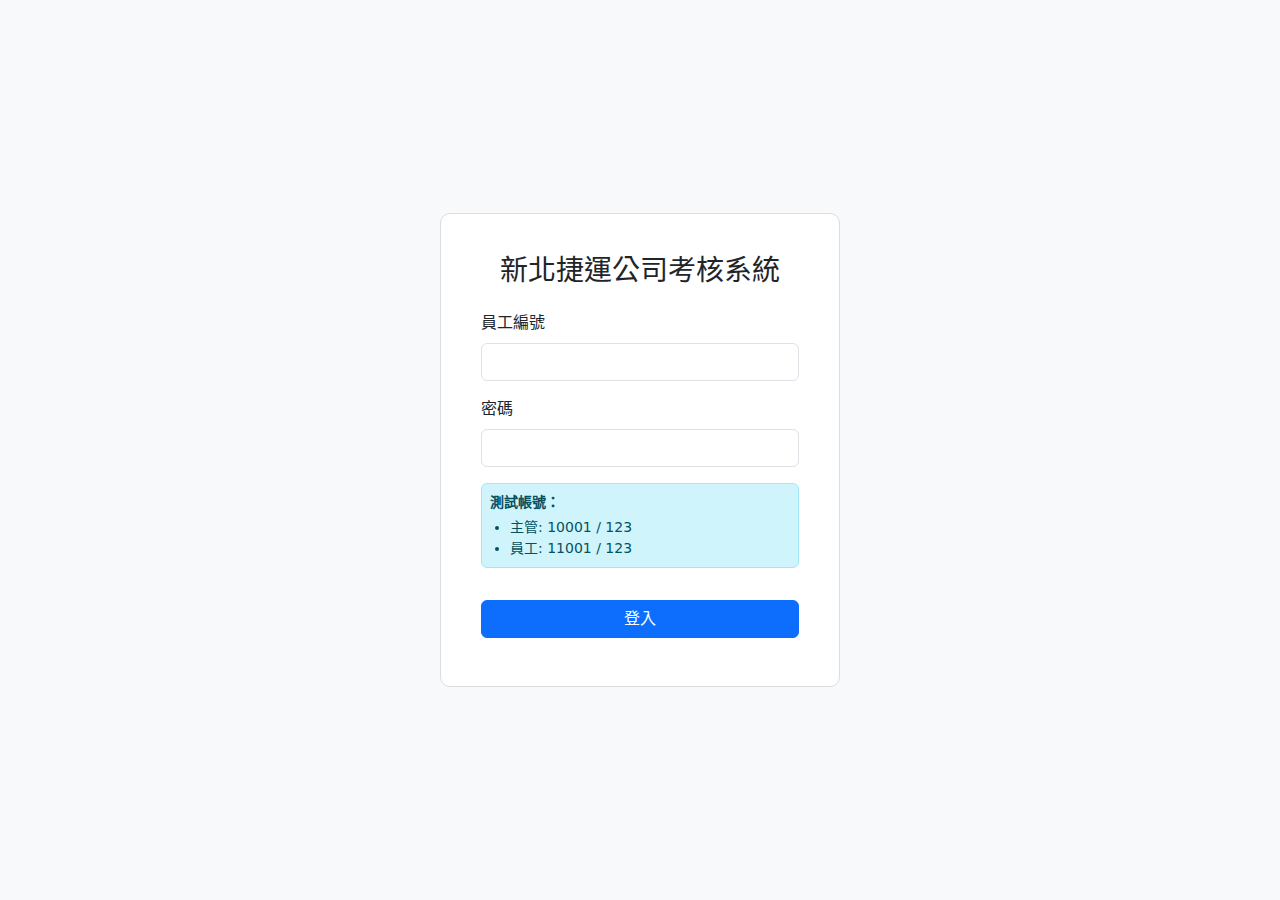
<file: index.html>
<!DOCTYPE html>
<html lang="zh-TW">
<head>
    <meta charset="UTF-8">
    <title>考核系統登入</title>
    <link rel="stylesheet" href="https://cdn.jsdelivr.net/npm/bootstrap@5.3.0/dist/css/bootstrap.min.css">
    <link rel="stylesheet" href="style.css">
    <style>
        .login-body { display: flex; align-items: center; justify-content: center; height: 100vh; background-color: #f8f9fa; }
        .login-card { width: 100%; max-width: 400px; padding: 40px; border: 1px solid #ddd; background: white; border-radius: 10px; }
    </style>
</head>
<body class="login-body">
    <div class="login-card">
        <h3 class="text-center mb-4">新北捷運公司考核系統</h3>
        <form id="login-form">
            <div class="mb-3">
                <label for="employeeId" class="form-label">員工編號</label>
                <input type="text" class="form-control" id="employeeId" required>
            </div>
             <div class="mb-3">
                <label for="password" class="form-label">密碼</label>
                <input type="password" class="form-control" id="password" required>
            </div>

            <div class="alert alert-info p-2 mt-3">
                <p class="mb-1 small"><strong>測試帳號：</strong></p>
                <ul class="mb-0 small" style="padding-left: 20px;">
                    <li>主管: 10001 / 123</li>
                    <li>員工: 11001 / 123</li>
                </ul>
            </div>

            <button type="submit" class="btn btn-primary w-100 mt-3">登入</button>
            <div id="error-message" class="text-danger mt-2"></div>
        </form>
    </div>

    <script src="https://code.jquery.com/jquery-3.6.0.js"></script>
    <script>
    const employeeDatabase = {
        "10001": { name: "主管Ａ", department: "管理部", title: "經理", role: "supervisor", password: "123"},
        "11001": { name: "員工A", department: "技術部", title: "工程師", role: "employee", password: "123" },
        "11002": { name: "陳怡君", department: "營運部", title: "管理師", role: "employee", password: "123" }
    };

    $('#login-form').on('submit', function(e) {
        e.preventDefault();
        let employeeId = $('#employeeId').val();
        let password = $('#password').val();
        let user = employeeDatabase[employeeId];

        if (user && user.password === password) {
            sessionStorage.setItem('loggedInUser', JSON.stringify({ id: employeeId, role: user.role, name: user.name }));
            window.location.href = 'homepage.html';
        } else {
            $('#error-message').text('員工編號或密碼錯誤');
        }
    });
    </script>
</body>
</html>
</file>
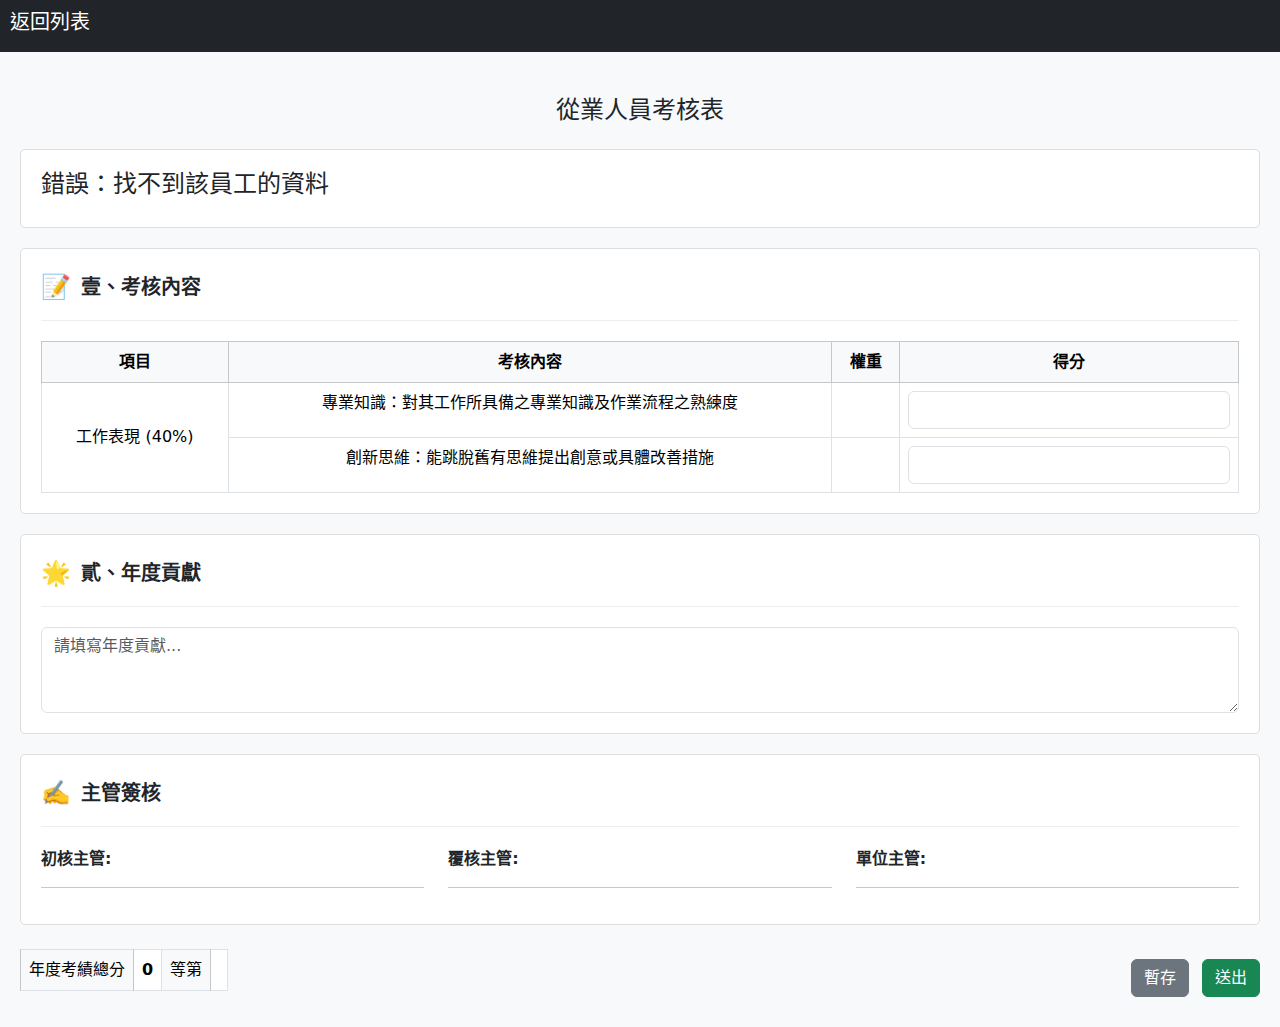
<file: appraisal_form.html>
<!DOCTYPE html>
<html lang="zh-TW">
<head>
    <meta charset="UTF-8">
    <meta name="viewport" content="width=device-width, initial-scale=1.0">
    <title>考核表單</title>
    <link rel="stylesheet" href="https://cdn.jsdelivr.net/npm/bootstrap@5.3.0/dist/css/bootstrap.min.css">
    <link rel="stylesheet" href="style.css">
</head>
<body>
    <div class="top-bar">
        <h5><a href="homepage.html">返回列表</a></h5>
    </div>
    <div class="main-container" style="display: block;">
        <div id="content">
            <h4 class="text-center my-4">從業人員考核表</h4>
            <div class="frame">
                <div class="frame-header">
                    <span class="header-icon">👤</span>
                    <span class="header-title">受評者基本資料</span>
                </div>
                <div class="frame-body">
                    <table class="table table-bordered mb-0">
                        <tbody>
                             <tr>
                                <td class="table-light">姓名</td><td id="emp-name"></td>
                                <td class="table-light">單位</td><td id="emp-department" colspan="3"></td>
                            </tr>
                            <tr>
                                <td class="table-light">員工編號</td><td id="emp-id"></td>
                                <td class="table-light">到職日期</td><td id="emp-hire-date"></td>
                                <td class="table-light">敘薪職等</td><td id="emp-level"></td>
                            </tr>
                            <tr>
                                <td class="table-light">差勤</td>
                                <td colspan="5">
                                    事假：<span id="leave-personal">0</span> 小時，
                                    病假：<span id="leave-sick">0</span> 小時
                                </td>
                            </tr>
                        </tbody>
                    </table>
                </div>
            </div>
            <div class="frame">
                <div class="frame-header">
                    <span class="header-icon">📝</span>
                    <span class="header-title">壹、考核內容</span>
                </div>
                <div class="frame-body">
                    <table class="table table-bordered text-center mb-0">
                        <thead class="table-light">
                            <tr><th>項目</th><th>考核內容</th><th>權重</th><th>得分</th></tr>
                        </thead>
                        <tbody>
                            <tr>
                                <td rowspan="5" class="align-middle">工作表現 (40%)</td>
                                <td>專業知識：對其工作所具備之專業知識及作業流程之熟練度</td>
                                <td></td><td><input type="number" class="form-control score-input"></td>
                            </tr>
                            <tr>
                                <td>創新思維：能跳脫舊有思維提出創意或具體改善措施</td>
                                <td></td><td><input type="number" class="form-control score-input"></td>
                            </tr>
                        </tbody>
                    </table>
                </div>
            </div>
            <div class="frame">
                <div class="frame-header">
                    <span class="header-icon">🌟</span><span class="header-title">貳、年度貢獻</span>
                </div>
                <div class="frame-body">
                    <textarea class="form-control" rows="3" placeholder="請填寫年度貢獻..."></textarea>
                </div>
            </div>
             <div class="frame">
                <div class="frame-header">
                    <span class="header-icon">✍️</span><span class="header-title">主管簽核</span>
                </div>
                <div class="frame-body">
                    <div class="row">
                        <div class="col-md-4"><strong>初核主管:</strong><hr></div>
                        <div class="col-md-4"><strong>覆核主管:</strong><hr></div>
                        <div class="col-md-4"><strong>單位主管:</strong><hr></div>
                    </div>
                </div>
            </div>
            <div class="row mt-4 align-items-center">
                <div class="col-md-8">
                    <table class="table table-bordered w-auto">
                       <tbody>
                           <tr>
                               <td class="table-light">年度考績總分</td>
                               <td id="total-score" class="text-center fw-bold">0</td>
                               <td class="table-light">等第</td>
                               <td id="final-grade" class="text-center fw-bold"></td>
                           </tr>
                       </tbody>
                    </table>
                </div>
                <div class="col-md-4 text-end">
                    <button class="btn btn-secondary">暫存</button>
                    <button class="btn btn-success ms-2">送出</button>
                </div>
            </div>
        </div>
    </div>

    <script src="https://code.jquery.com/jquery-3.6.0.js"></script>
    <script>
    $(document).ready(function() {
        const urlParams = new URLSearchParams(window.location.search);
        const employeeId = urlParams.get('employeeId');
        const employeeDatabase = {
            "11001": { name: "王小明", department: "技術部", title: "工程師", hireDate: "2021-03-15", level: "P3", personalLeave: 8, sickLeave: 16 },
            "11002": { name: "陳怡君", department: "營運部", title: "管理師", hireDate: "2023-08-01", level: "P2", personalLeave: 0, sickLeave: 4 }
        };
        const employeeData = employeeDatabase[employeeId];

        if (employeeData) {
            $('#emp-name').text(employeeData.name);
            $('#emp-department').text(employeeData.department + ' - ' + employeeData.title);
            $('#emp-id').text(employeeId);
            $('#emp-hire-date').text(employeeData.hireDate);
            $('#emp-level').text(employeeData.level);
            $('#leave-personal').text(employeeData.personalLeave);
            $('#leave-sick').text(employeeData.sickLeave);
        } else {
            $('.frame').first().html('<h4>錯誤：找不到該員工的資料</h4>');
        }

        function calculateScoreAndGrade() {
            let totalScore = 0;
            $('.score-input').each(function() {
                totalScore += parseFloat($(this).val()) || 0;
            });
            $('#total-score').text(totalScore);

            let grade = '';
            if (totalScore >= 90) { grade = '優'; }
            else if (totalScore >= 80) { grade = '甲'; }
            else if (totalScore >= 70) { grade = '乙'; }
            else if (totalScore >= 60) { grade = '丙'; }
            else if (totalScore > 0) { grade = '丁'; }
            $('#final-grade').text(grade);
        }
        $('.score-input').on('input', calculateScoreAndGrade);
    });
    </script>
</body>
</html>
</file>
<file: style.css>
/* 修正了 scrolling 問題並增加了 frame header 樣式 */
body {
    display: flex;
    flex-direction: column;
    margin: 0;
    min-height: 100vh;
}
.login-body { display: flex; align-items: center; justify-content: center; height: 100vh; background-color: #f8f9fa; }
.login-card { width: 100%; max-width: 400px; padding: 40px; border: 1px solid #ddd; background: white; border-radius: 10px; }

.top-bar {
    background:  #212529;
    color: white;
    padding: 10px;
    display: flex;
    align-items: center;
    justify-content: space-between;
    width: 100%;
    position: relative; 
}
.top-bar a { color: white; text-decoration: none; margin-right: 10px; }
.top-bar a:hover, .top-bar a:focus { color: white; text-decoration: none; }

.main-container {
    display: flex;
    flex-grow: 1;
}
#sidebar {
    width: 250px;
    background: #212529;
    color: white;
    padding: 15px;
    transition: width 0.3s, opacity 0.3s;
    overflow-y: auto;
    flex-shrink: 0;
}
#sidebar a { color: white; text-decoration: none; display: block; padding: 10px; }
#sidebar a:hover { background: #343a40; }

#content {
    flex-grow: 1;
    padding: 20px;
    background: #f8f9fa;
    overflow-y: auto;
}
.frame {
    border: 1px solid #ddd;
    padding: 20px;
    margin-top: 20px;
    background: white;
    border-radius: 5px;
}
.frame-header {
    display: flex;
    align-items: center;
    border-bottom: 1px solid #eee;
    padding-bottom: 15px;
    margin-bottom: 20px;
}
.header-icon { font-size: 24px; margin-right: 10px; }
.header-title { font-size: 20px; font-weight: bold; }

.menu-toggle {
    background: none;
    border: none;
    color: white;
    font-size: 20px;
    display: none; /* Normally hidden, shown on small screens */
}
.hidden {
    width: 0 !important;
    opacity: 0;
    overflow: hidden;
    padding: 0;
}
.submenu { display: flex; flex-direction: column; }
</file>
